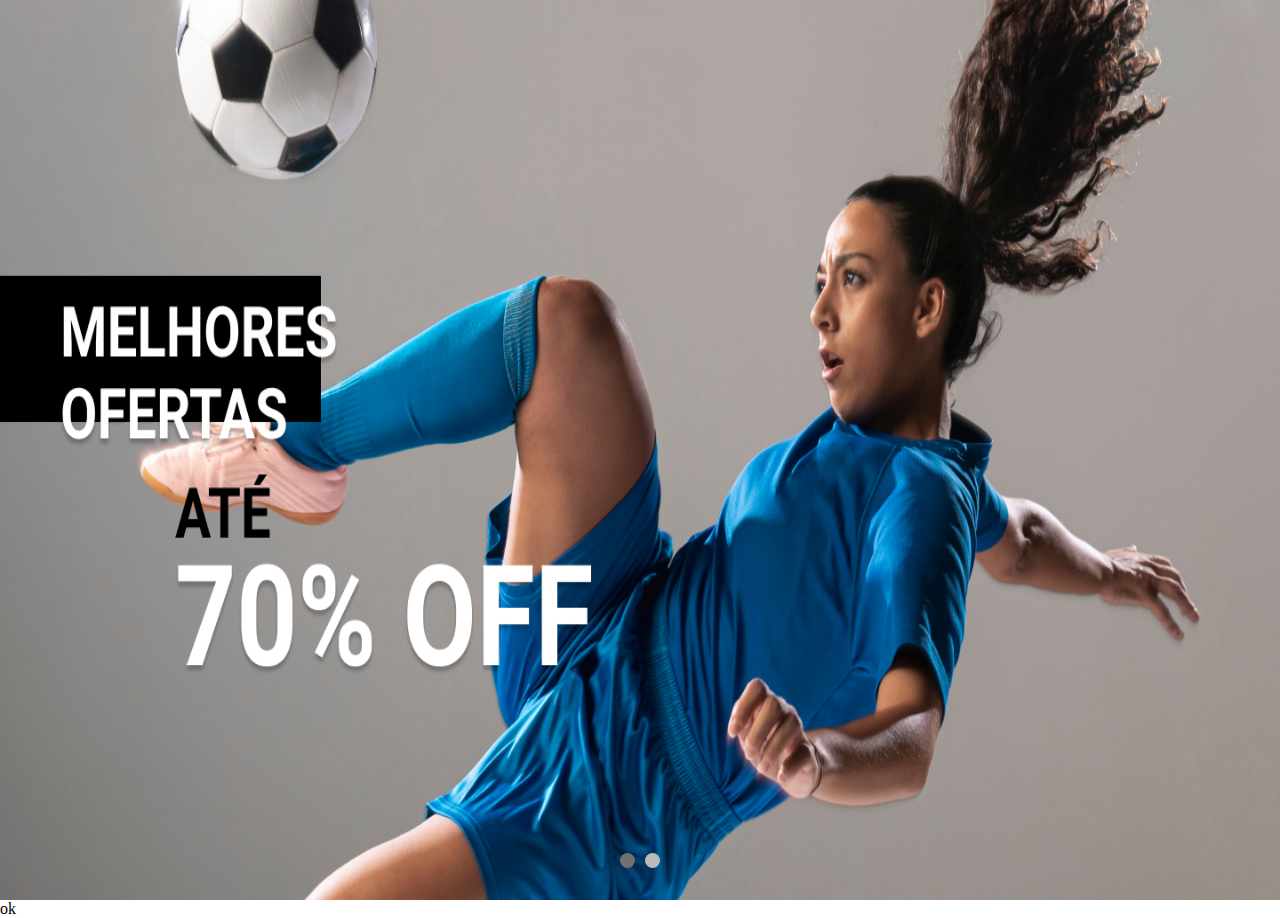
<file: src/index.html>
<!DOCTYPE html>
<html lang="en">
  <head>
    <meta charset="UTF-8" />
    <meta name="viewport" content="width=device-width, initial-scale=1.0" />
    <title>ACME</title>
    <link href="./styles/index.css" rel="stylesheet">
  </head>
  <body>
    <header>

      <div class="slideshow-container">

        <div class="mySlides fade">
          <img src="./assets/Capa1.jpg" style="width: 100%;" />
        </div>

        <div class="mySlides fade">
          <img src="./assets/capa2.jpg" style="width: 100%;" />
        </div>

        <div class="dots">
          <span class="dot" onclick="currentSlide(1)"></span>
          <span class="dot" onclick="currentSlide(2)"></span>
        </div>

      </div>

    </header>

    <div>
      ok
    </div>
  </body>

  <script src="./backend/index.js"></script>
</html>
</file>
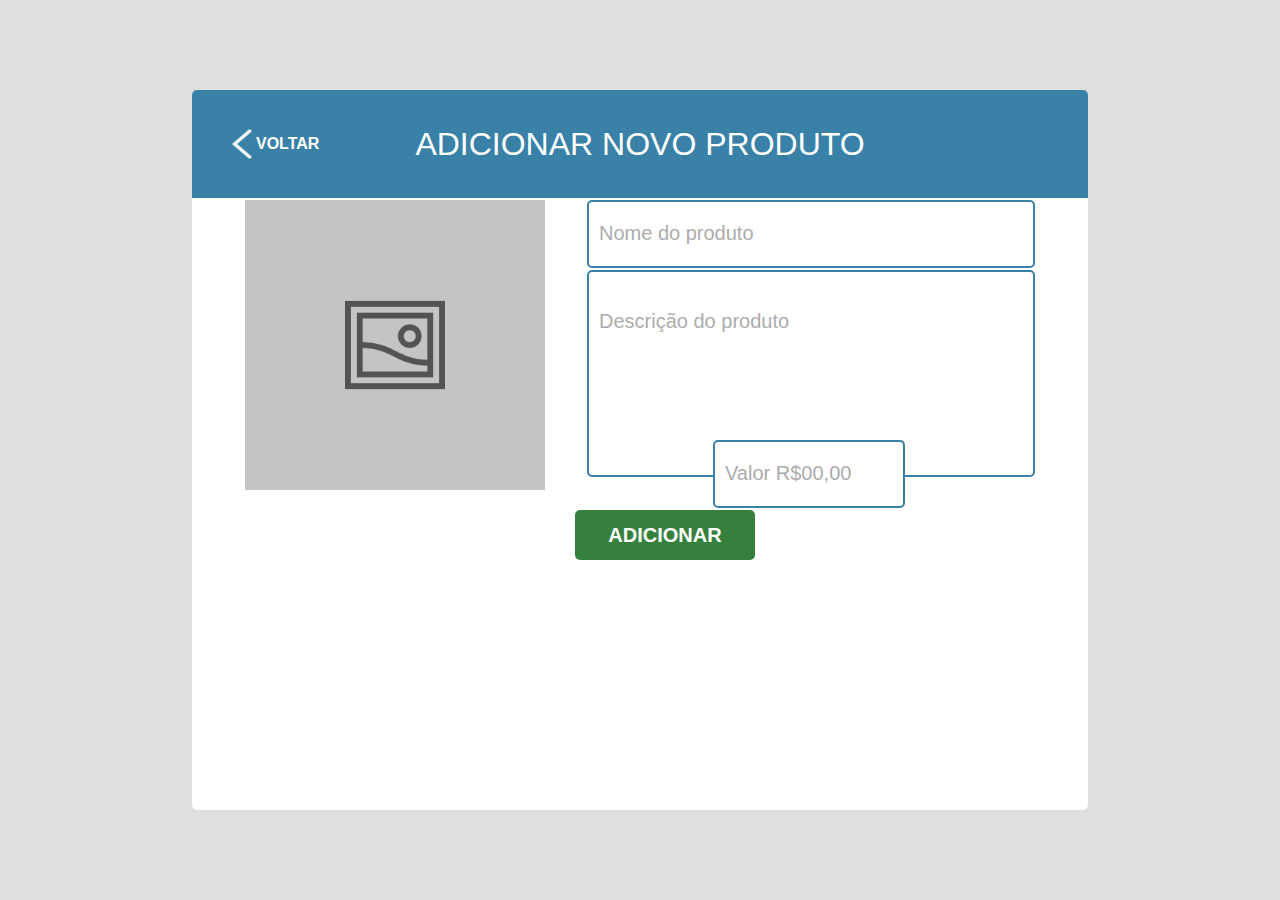
<file: src/pages/add.html>
<!DOCTYPE html>
<html lang="en">
<head>
    <meta charset="UTF-8">
    <meta name="viewport" content="width=device-width, initial-scale=1.0">
    <title>Administrador- Adicionar item</title>
    <link href="../styles/add.css" rel="stylesheet">
    <link href="../styles/global.css" rel="stylesheet">
</head>
<body>
    <div class="fundo">
        <div class="container">
            <div class="barra-titulo">
                <button class="botao-voltar"><img src="../assets/seta-button.png"><span>VOLTAR</span></button>
                <h1>ADICIONAR NOVO PRODUTO</h1>
            </div>
            <div class="imagem">
                <img src="../assets/imagem-produto.png" id="imagem-produto">
            </div>
            <div class="inputs">
                <input id="nome-produto" type="text" placeholder="Nome do produto"/>
                <input id="descricao-produto" type="text" placeholder="Descrição do produto"/>
                <input id="valor-produto" type="number" placeholder="Valor R$00,00">
                <button class="adicionar">ADICIONAR</button>
            </div>
        </div>
    </div>
</body>
</html>
</file>
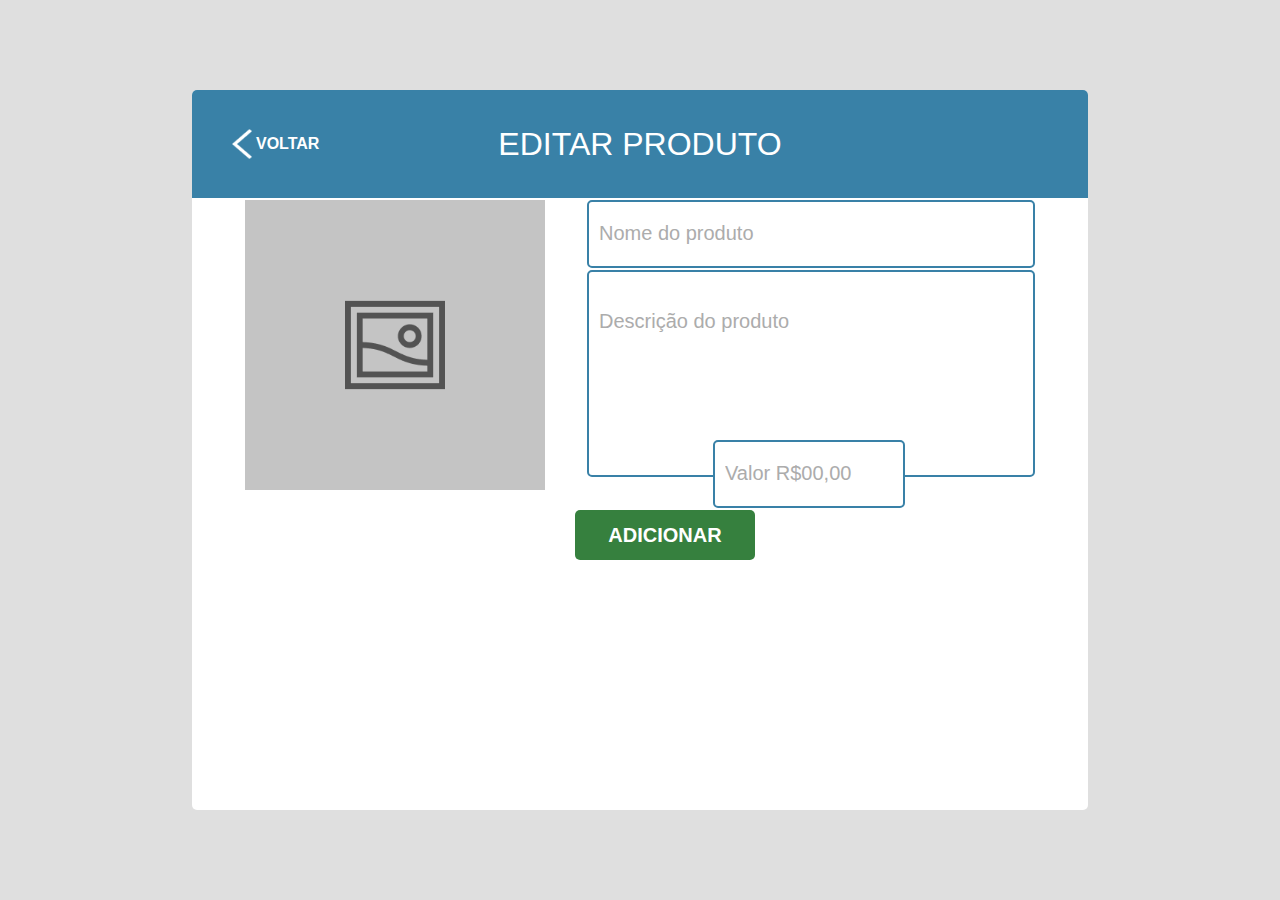
<file: src/pages/edit.html>
<!DOCTYPE html>
<html lang="en">
<head>
    <meta charset="UTF-8">
    <meta name="viewport" content="width=device-width, initial-scale=1.0">
    <title>Administrador- Editar item</title>
    <link href="../styles/add.css" rel="stylesheet">
    <link href="../styles/global.css" rel="stylesheet">
</head>
<body>
    <div class="fundo">
        <div class="container">
            <div class="barra-titulo">
                <button class="botao-voltar"><img src="../assets/seta-button.png"><span>VOLTAR</span></button>
                <h1>EDITAR PRODUTO</h1>
            </div>
            <div class="imagem">
                <img src="../assets/imagem-produto.png" id="imagem-produto">
            </div>
            <div class="inputs">
                <input id="nome-produto" type="text" placeholder="Nome do produto"/>
                <input id="descricao-produto" type="text" placeholder="Descrição do produto"/>
                <input id="valor-produto" type="number" placeholder="Valor R$00,00">
                <button class="adicionar">ADICIONAR</button>
            </div>
        </div>
    </div>
</body>
</html>
</file>
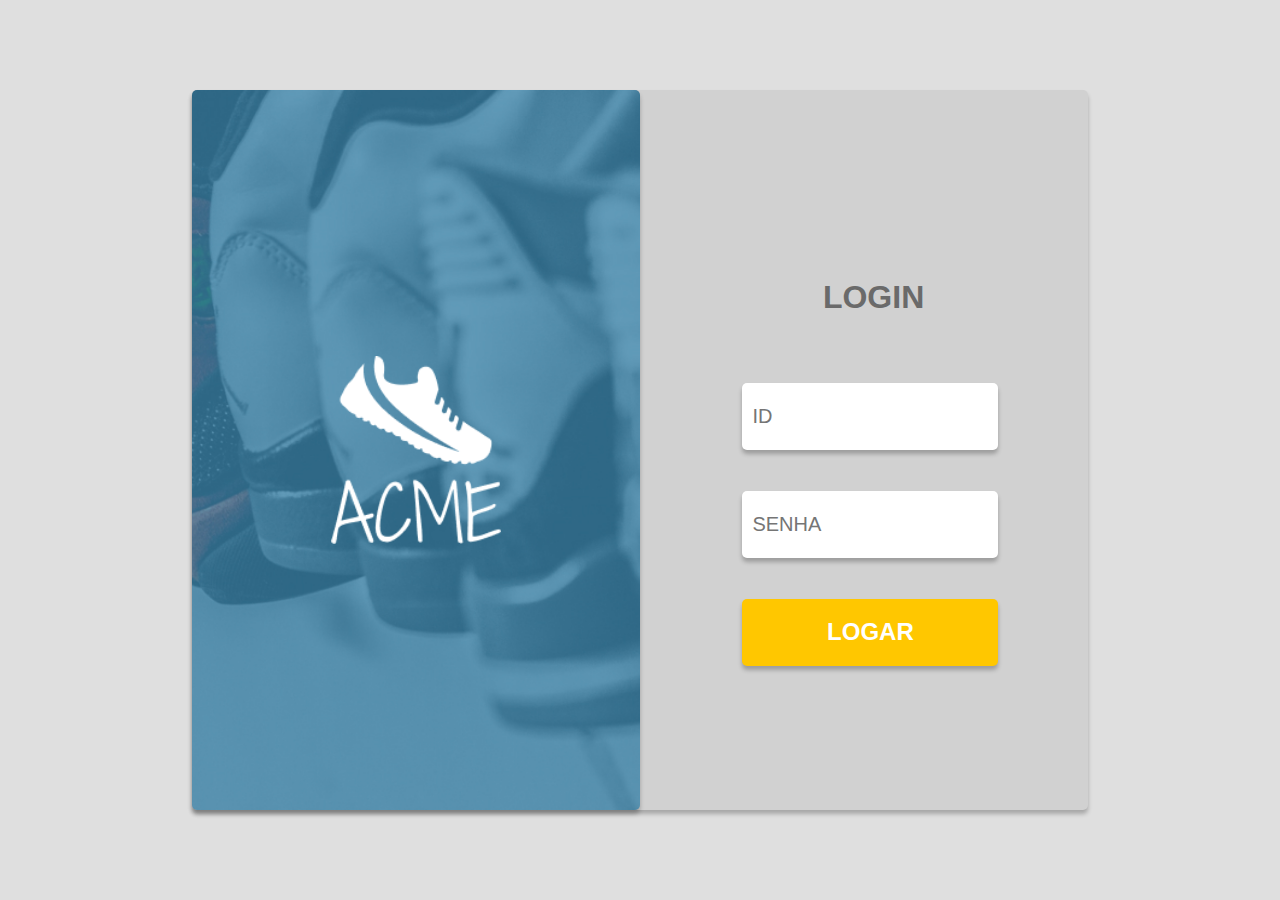
<file: src/pages/login.html>
<!DOCTYPE html>
<html lang="en">
<head>
    <meta charset="UTF-8">
    <meta name="viewport" content="width=device-width, initial-scale=1.0">
    <title>Login</title>
    <link href="../styles/login.css" rel="stylesheet">
    <link href="../styles/global.css" rel="stylesheet">
</head>
<body>
  <div class="fundo">
    <div class="container">
        <div id="logo-box">
            <img src="../assets/logo-login.png" alt="Logo da empresa Acme"  height=26% class="logo">
        </div>
        <h1>LOGIN</h1>
        <input type="number" class="input-id" placeholder="ID"/>
        <input type="password" class="input-senha" minlength="6" maxlength="12" placeholder="SENHA"/>
        <button class="button-logar"><h2>LOGAR</h2></button>
    </div>
</div>
</body>
</html>
</file>
<file: src/styles/index.css>
* {
  box-sizing:border-box;
  margin: 0;
  padding: 0;
}

header {
  width: 100%;
  height: 100vh;
  position: relative;
}

.slideshow-container {
  height: 100vh;
  width: 100%;
  position: relative;
  margin: auto;
}

.mySlides {
  display: none;
  height: 100vh;
}

.mySlides img {
  height: 100vh;
}

.prev, .next {
  cursor: pointer;
  position: absolute;
  top: 50%;
  width: auto;
  margin-top: -22px;
  padding: 16px;
  color: white;
  font-weight: bold;
  font-size: 18px;
  transition: 0.6s ease;
  border-radius: 0 25px 25px 0;
  user-select: none;
}

.next {
  right: 0;
  border-radius: 25px 0 0 25px;
}
.prev:hover, .next:hover {
  background-color: rgba(255, 255, 255, 0.2);
}

.dots {
  width: 100%;
  height: 80px;
  padding: 10px 0;
  display: flex;
  position: absolute;
  bottom: 0;
  justify-content: center;
  align-items: center;
}

.dot {
  cursor: pointer;
  height: 15px;
  width: 15px;
  margin: 0 5px;
  background-color: #bbb;
  border-radius: 50%;
  transition: background-color 0.6s ease;
}

.active, .dot:hover {
  background-color: #717171;
}

/* Fading animation */
.fade {
  -webkit-animation-name: fade;
  -webkit-animation-duration: 1.5s;
  animation-name: fade;
  animation-duration: 1.5s;
}

@-webkit-keyframes fade {
  from {opacity: .4}
  to {opacity: 1}
}

@keyframes fade {
  from {opacity: .4}
  to {opacity: 1}
}
</file>
<file: src/styles/add.css>
.fundo{
    background-color: #dfdfdf;
    width: 100%;
    height: 100vh;
    display: flex;
    justify-content: center;
    align-items: center;
}
.container{
    display: flex;
    width: 70%;
    height: 80%;
  
    background-color: #ffffff;
    border-radius: 5px;
}
.barra-titulo{
    position: relative;
    display: flex;
    background: #3981a7;
    width: 100%;
    height: 15%;
    justify-content: center;
    align-items: center;

    border-radius: 5px 5px 0 0;
}
h1{
    color: #ffffff;
    font-weight: lighter;

}
.botao-voltar{
    display: flex;
    align-items: center;
    position: absolute;
    left: 40px;
    color: #ffffff;
    font-size: 16px;
    font-weight: bold;
}
span{
    margin-left: 4px;
}
img{
    width: 20px;
    height: 30px;
}
.inputs{
    height: 100%;
    display: flex;
    flex-direction: column;
}
.imagem{
    display: flex;
    position: absolute;
    width: 300px;
    height: 290px;
    background: #c4c4c4;
    align-items: center;
    justify-content: center;
    left: 245px;
    top: 200px;
}
#imagem-produto{
    width: 100px;
    height: 100px;
}
#nome-produto{
    position: absolute;
    width: 35%;
    height: 7.5%;
    right: 245px;
    top: 200px;
    padding: 0 10px;
    
    box-sizing: border-box;
    border-radius: 5px;
    border: 2px solid #3981a7;
    outline: transparent;

    font-size: 20px;
}
#descricao-produto{
    position: absolute;
    width: 35%;
    height: 23%;
    right: 245px;
    top: 270px;
    padding: 0 0 105px 10px;
  
    box-sizing: border-box;
    border-radius: 5px;
    border: 2px solid #3981a7;
    outline: transparent;

    font-size: 20px;
}
#valor-produto{
    position: absolute;
    width: 15%;
    height: 7.5%;
    right: 375px;
    top: 440px;
    padding: 0 10px;;
  
    box-sizing: border-box;
    border-radius: 5px;
    border: 2px solid #3981a7;
    outline: transparent;
  
    font-size: 20px;
}
::placeholder{
    font-size: 20px;
    color: #acacac;
}
.adicionar{
    position: absolute;
    width: 180px;
    height: 50px;
    top: 510px;
    left: 575px;

    background: #36803E;
    border-radius: 5px;
    color: #ffffff;
    font-weight: bold;
    font-size: 20px;
}
</file>
<file: src/styles/global.css>
* {
  box-sizing:border-box;
  margin: 0;
  padding: 0;
}

body {
  font-size: 1rem;
  font-family: 'Roboto', sans-serif;
}

body, html {
  width: 100%;
  height: 100%;
}

button {
  outline: transparent;
  background-color: transparent;
  border: none;
}

textarea {
  font-family: 'Roboto', sans-serif ;
}
</file>
<file: src/styles/login.css>
.fundo{
  background-color: #dfdfdf;
  width: 100%;
  height: 100vh;
  display: flex;
  justify-content: center;
  align-items: center;
}
.container{
  display: flex;
  width: 70%;
  height: 80%;

  background-color: #d1d1d1;
  box-shadow: 0px 4px 4px rgba(0, 0, 0, 0.25);
  border-radius: 5px;
}
#logo-box{
  position: relative;
  width: 50%;
  height: 100%;
  box-shadow: 0px 4px 4px rgba(0, 0, 0, 0.25);
  border-radius: 5px;

  display: flex;
  justify-content: center;
  align-items: center;

  background: url('../assets/imagem-login.jfif'), #3981a7;
  background-position: center;
  background-size: cover;
}
.input-id{
  position: absolute;
  width: 20%;
  height: 7.5%;
  left: 58%;
  bottom: 50%;
  padding: 0 10px;;

  background: #FFFFFF;
  box-shadow: 0px 4px 4px rgba(0, 0, 0, 0.25);
  border-radius: 5px;
  border: none;

  font-size: 20px;
}
.input-senha{
  position: absolute;
  width: 20%;
  height: 7.5%;
  left: 58%;
  bottom: 38%;
  padding: 0 10px;

  background: #FFFFFF;
  box-shadow: 0px 4px 4px rgba(0, 0, 0, 0.25);
  border-radius: 5px;
  border: none;

  font-size: 20px;
}
.button-logar{
  position: absolute;
  width: 20%;
  height: 7.5%;
  left: 58%;
  bottom: 26%;

  background: #FFC700;
  box-shadow: 0px 4px 4px rgba(0, 0, 0, 0.25);
  border-radius: 5px;
  border: none;
  text-align: center;

  font-size: 16px;
}
h1{
  position: absolute;
  width: 8.5%;
  height: 5%;
  left: 64%;
  bottom: 64%;

  font-family: Roboto, sans-serif;
  font-style: normal;
  font-weight: bold;

  text-align: center;

  color: #6A6A6A;
}
h2{
  color: #FFFFFF;
}
</file>
